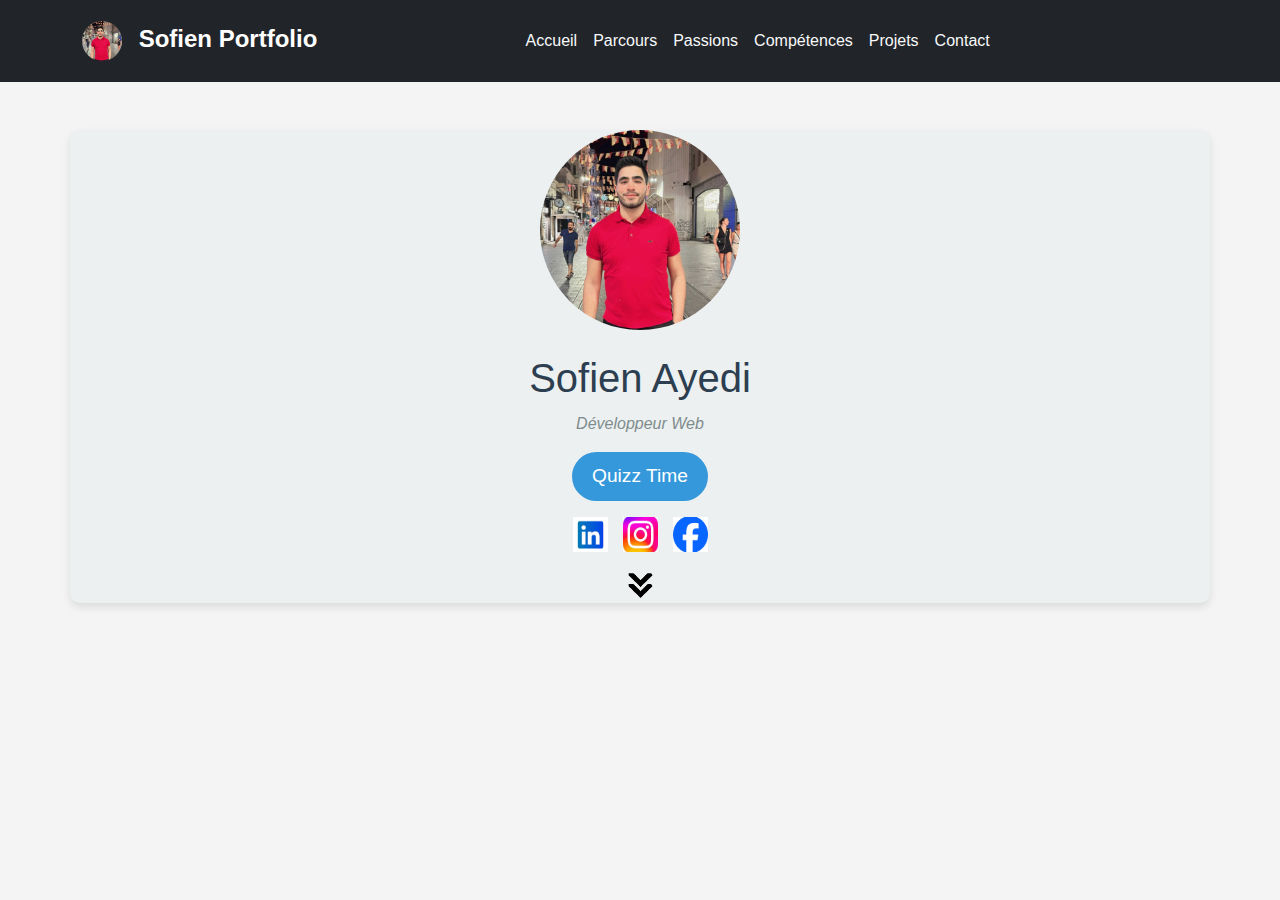
<file: index.html>
<!DOCTYPE html>
<html lang="en">
<head>
  <meta charset="UTF-8" />
  <meta name="viewport" content="width=device-width, initial-scale=1.0" />
  <title>Portfolio</title>
  
  <!-- Bootstrap CSS -->
  <link href="https://cdn.jsdelivr.net/npm/bootstrap@5.3.0/dist/css/bootstrap.min.css" rel="stylesheet">
  
  <!-- Fichier CSS personnalisé -->
  <link rel="stylesheet" href="style.css" />
</head>
<body>
  <!-- Navbar -->
  <nav class="navbar navbar-expand-lg navbar-dark bg-dark justify-content-center">
    <div class="container">
      <a class="navbar-brand mx-auto" href="index.html">
        <img src="./assets/profile2.jpg" alt="Photo de profil" class="navbar-profile-pic">
        Sofien Portfolio
      </a>
      <button class="navbar-toggler" type="button" data-bs-toggle="collapse" data-bs-target="#navbarNav" aria-controls="navbarNav" aria-expanded="false" aria-label="Toggle navigation">
        <span class="navbar-toggler-icon"></span>
      </button>
      <div class="collapse navbar-collapse justify-content-center" id="navbarNav">
        <ul class="navbar-nav">
          <li class="nav-item">
            <a class="nav-link" href="index.html">Accueil</a>
          </li>
          <li class="nav-item">
            <a class="nav-link" href="parcours.html">Parcours</a>
          </li>
          <li class="nav-item">
            <a class="nav-link" href="passions.html">Passions</a>
          </li>
          <li class="nav-item">
            <a class="nav-link" href="competences.html">Compétences</a>
          </li>
          <li class="nav-item">
            <a class="nav-link" href="projets.html">Projets</a>
          </li>

          <li class="nav-item">
            <a class="nav-link" href="contact.html">Contact</a>
          </li>
        </ul>
      </div>
    </div>
  </nav>
    <!-- Contenu principal -->
  <main id="content" class="container mt-5">
    <section id="profile" class="text-center">
      <div class="section__pic-container">
        <img src="./assets/profile2.jpg" alt="Photo de Sofien" />
      </div>
      <div class="section__text mt-4">
        <h1 class="title">Sofien Ayedi</h1>
        <p class="section__text__p2">Développeur Web</p>
        <div class="btn-container mt-3">
          <button class="btn btn-color-1" onclick="location.href='quizz.html'">Quizz Time</button>
        </div>
        <div id="socials-container" class="mt-3">
          <a href="https://www.linkedin.com/in/sofien-ayedi-304297254/" target="_blank">
            <img src="./assets/linkeIn.jpg" alt="LinkedIn" class="icon" />
          </a>
          <a href="https://www.instagram.com/sofienayedi1928/" target="_blank">
            <img src="./assets/Inst.jpg" alt="Instagram" class="icon" />
          </a>
          <a href="https://www.facebook.com/sofien.ayadi.12" target="_blank">
            <img src="./assets/Facebook.png" alt="Facebook" class="icon" />
          </a>
        </div>
      </div>
      <img src="./assets/arrow.png" alt="Arrow icon" class="icon arrow mt-3" onclick="location.href='./parcours.html'" />
    </section>
  </main>

  <!-- Bootstrap JS -->
  <script src="https://cdn.jsdelivr.net/npm/bootstrap@5.3.0/dist/js/bootstrap.bundle.min.js"></script>
</body>
</html>
</file>
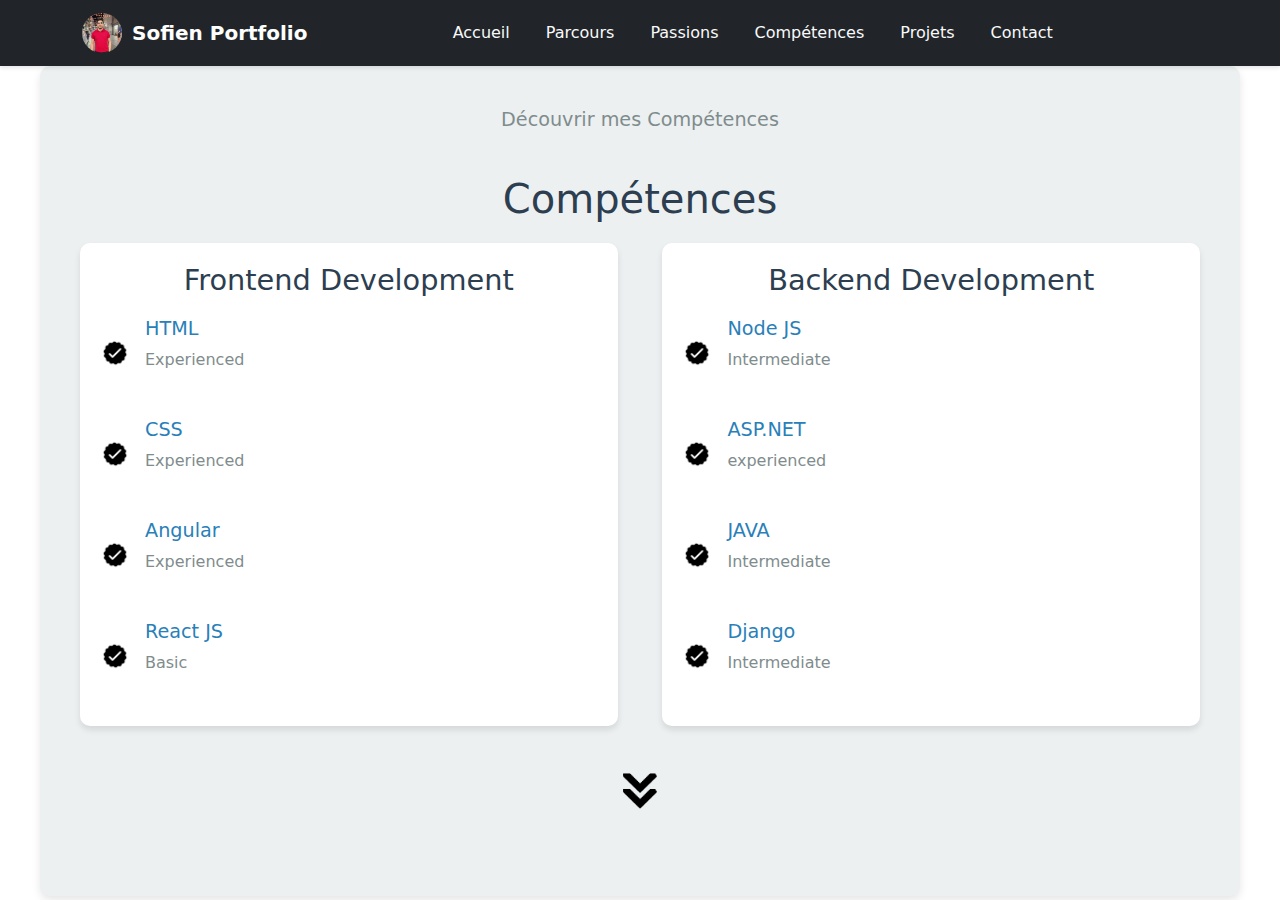
<file: competences.html>
<!DOCTYPE html>
  <html lang="en">
    <head>
      <meta charset="UTF-8" />
      <meta http-equiv="X-UA-Compatible" content="IE=edge" />
      <meta name="viewport" content="width=device-width, initial-scale=1.0" />
      <title>My Portfolio</title>
      <link rel="stylesheet" href="stylecompetences.css" />
      <link rel="stylesheet" href="mediaqueries.css" />

     <link href="https://cdn.jsdelivr.net/npm/bootstrap@5.3.0/dist/css/bootstrap.min.css" rel="stylesheet">

</head>
<body>
    <nav class="navbar navbar-expand-lg navbar-dark bg-dark justify-content-center">
        <div class="container">
          <a class="navbar-brand mx-auto" href="index.html">
            <img src="./assets/profile2.jpg" alt="Photo de profil" class="navbar-profile-pic">
            Sofien Portfolio
          </a>
          <button class="navbar-toggler" type="button" data-bs-toggle="collapse" data-bs-target="#navbarNav" aria-controls="navbarNav" aria-expanded="false" aria-label="Toggle navigation">
            <span class="navbar-toggler-icon"></span>
          </button>
          <div class="collapse navbar-collapse justify-content-center" id="navbarNav">
            <ul class="navbar-nav">
              <li class="nav-item">
                <a class="nav-link" href="index.html">Accueil</a>
              </li>
              <li class="nav-item">
                <a class="nav-link" href="parcours.html">Parcours</a>
              </li>
              <li class="nav-item">
                <a class="nav-link" href="passions.html">Passions</a>
              </li>
              <li class="nav-item">
                <a class="nav-link" href="competences.html">Compétences</a>
              </li>
              <li class="nav-item">
                <a class="nav-link" href="projets.html">Projets</a>
              </li>
    
              <li class="nav-item">
                <a class="nav-link" href="contact.html">Contact</a>
              </li>
            </ul>
          </div>
        </div>
      </nav>

        
<section id="experience">
        <p class="section__text__p1">Découvrir mes Compétences</p>
        <h1 class="title">Compétences</h1>
        <div class="experience-details-container">
          <div class="about-containers">
            <div class="details-container">
              <h2 class="experience-sub-title">Frontend Development</h2>
              <div class="article-container">
                <article>
                  <img
                    src="./assets/checkmark.png"
                    alt="Experience icon"
                    class="icon"
                  />
                  <div>
                    <h3>HTML</h3>
                    <p>Experienced</p>
                  </div>
                </article>
                <article>
                  <img
                    src="./assets/checkmark.png"
                    alt="Experience icon"
                    class="icon"
                  />
                  <div>
                    <h3>CSS</h3>
                    <p>Experienced</p>
                  </div>
                </article>
                <article>
                  <img
                    src="./assets/checkmark.png"
                    alt="Experience icon"
                    class="icon"
                  />
                  <div>
                    <h3>Angular</h3>
                    <p>Experienced</p>
                  </div>
                </article>
                <article>
                  <img
                    src="./assets/checkmark.png"
                    alt="Experience icon"
                    class="icon"
                  />
                  <div>
                    <h3>React JS</h3>
                    <p>Basic</p>
                  </div>
                </article>
              </div>
            </div>
            <div class="details-container">
              <h2 class="experience-sub-title">Backend Development</h2>
              <div class="article-container">
                <article>
                  <img
                    src="./assets/checkmark.png"
                    alt="Experience icon"
                    class="icon"
                  />
                  <div>
                    <h3>Node JS</h3>
                    <p>Intermediate</p>
                  </div>
                </article>
                <article>
                  <img
                    src="./assets/checkmark.png"
                    alt="Experience icon"
                    class="icon"
                  />
                  <div>
                    <h3>ASP.NET</h3>
                    <p>experienced</p>
                  </div>
                </article>
                <article>
                  <img
                    src="./assets/checkmark.png"
                    alt="Experience icon"
                    class="icon"
                  />
                  <div>
                    <h3>JAVA </h3>
                    <p>Intermediate</p>
                  </div>
                  
                </article>
                <article>
                  <img
                    src="./assets/checkmark.png"
                    alt="Experience icon"
                    class="icon"
                  />
                  <div>
                    <h3>Django </h3>
                    <p>Intermediate</p>
                  </div>
                  
                </article>

              </div>
            </div>
          </div>
        </div>
        <img
          src="./assets/arrow.png"
          alt="Arrow icon"
          class="icon arrow"
          onclick="location.href='./projets.html'"
        />
      </section>
      <script src="https://cdn.jsdelivr.net/npm/bootstrap@5.3.0/dist/js/bootstrap.bundle.min.js"></script>

      </body>
</file>
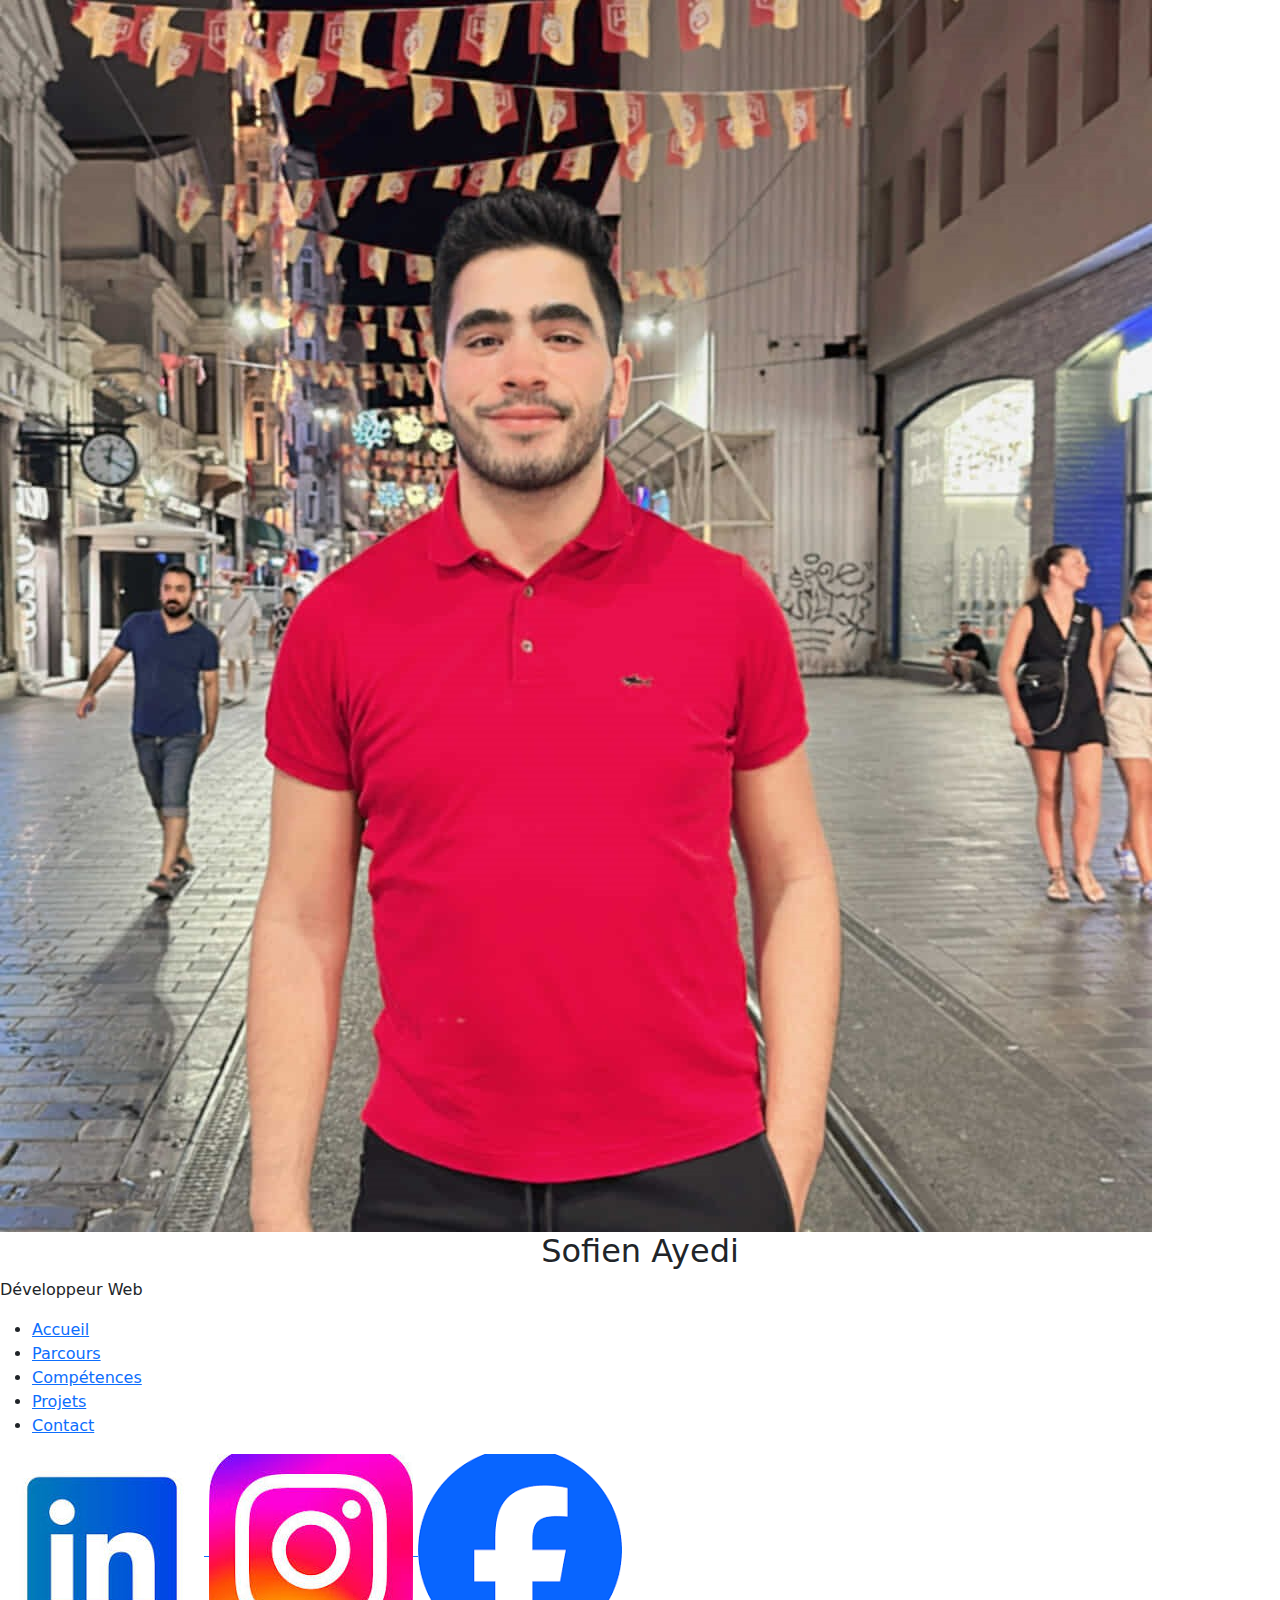
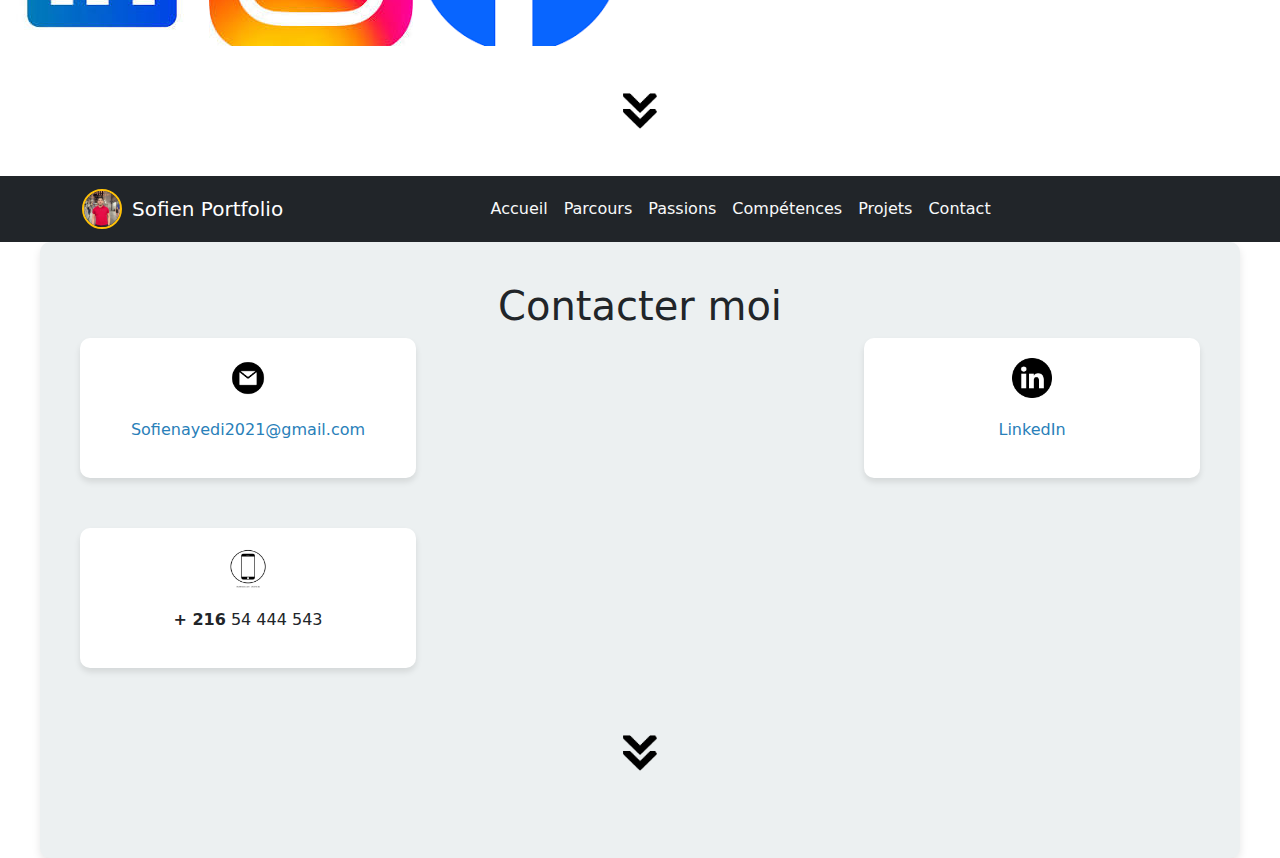
<file: contact.html>
<!DOCTYPE html>
<html lang="en">
  <head>
    <meta charset="UTF-8" />
    <meta http-equiv="X-UA-Compatible" content="IE=edge" />
    <meta name="viewport" content="width=device-width, initial-scale=1.0" />
    <title>Contact - My Portfolio</title>
    <link rel="stylesheet" href="stylecontact.css" />
    <link href="https://cdn.jsdelivr.net/npm/bootstrap@5.3.0/dist/css/bootstrap.min.css" rel="stylesheet">

  </head>
  <body>
      <nav class="navbar navbar-expand-lg navbar-dark bg-dark justify-content-center">
          <div class="container">
            <a class="navbar-brand mx-auto" href="index.html">
              <img src="./assets/profile2.jpg" alt="Photo de profil" class="navbar-profile-pic">
              Sofien Portfolio
            </a>
            <button class="navbar-toggler" type="button" data-bs-toggle="collapse" data-bs-target="#navbarNav" aria-controls="navbarNav" aria-expanded="false" aria-label="Toggle navigation">
              <span class="navbar-toggler-icon"></span>
            </button>
            <div class="collapse navbar-collapse justify-content-center" id="navbarNav">
              <ul class="navbar-nav">
                <li class="nav-item">
                  <a class="nav-link" href="index.html">Accueil</a>
                </li>
                <li class="nav-item">
                  <a class="nav-link" href="parcours.html">Parcours</a>
                </li>
                <li class="nav-item">
                  <a class="nav-link" href="passions.html">Passions</a>
                </li>
                <li class="nav-item">
                  <a class="nav-link" href="competences.html">Compétences</a>
                </li>
                <li class="nav-item">
                  <a class="nav-link" href="projets.html">Projets</a>
                </li>
      
                <li class="nav-item">
                  <a class="nav-link" href="contact.html">Contact</a>
                </li>
              </ul>
            </div>
          </div>
        </nav>    <!-- Section Contact -->
    <section id="contact">
      <h1 class="title">Contacter moi</h1>

      <!-- Informations de contact -->
      <div class="contact-info-container">
        <div class="contact-info">
          <img src="./assets/email.png" alt="Email icon" class="icon contact-icon" />
          <p><a href="mailto:Sofienayedi2021@gmail.com">Sofienayedi2021@gmail.com</a></p>
        </div>

        <div class="contact-info">
          <img src="./assets/linkedin.png" alt="LinkedIn icon" class="icon contact-icon" />
          <p><a href="https://www.linkedin.com/in/sofienayedi" target="_blank">LinkedIn</a></p>
        </div>
      </div>

      <div class="contact-info-container">
        <div class="contact-info">
          <img src="./assets/tel1.webp" alt="Phone icon" class="icon contact-icon" />
          <p><strong>+ 216</strong> 54 444 543</p>
        </div>
      </div>

      <img
      src="./assets/arrow.png"
      alt="Arrow icon"
      class="icon arrow"
      onclick="location.href='./index.html'"
    />
    </section>

    <script src="script.js"></script>
    <script src="https://cdn.jsdelivr.net/npm/bootstrap@5.3.0/dist/js/bootstrap.bundle.min.js"></script>

  </body>
</html>
</file>
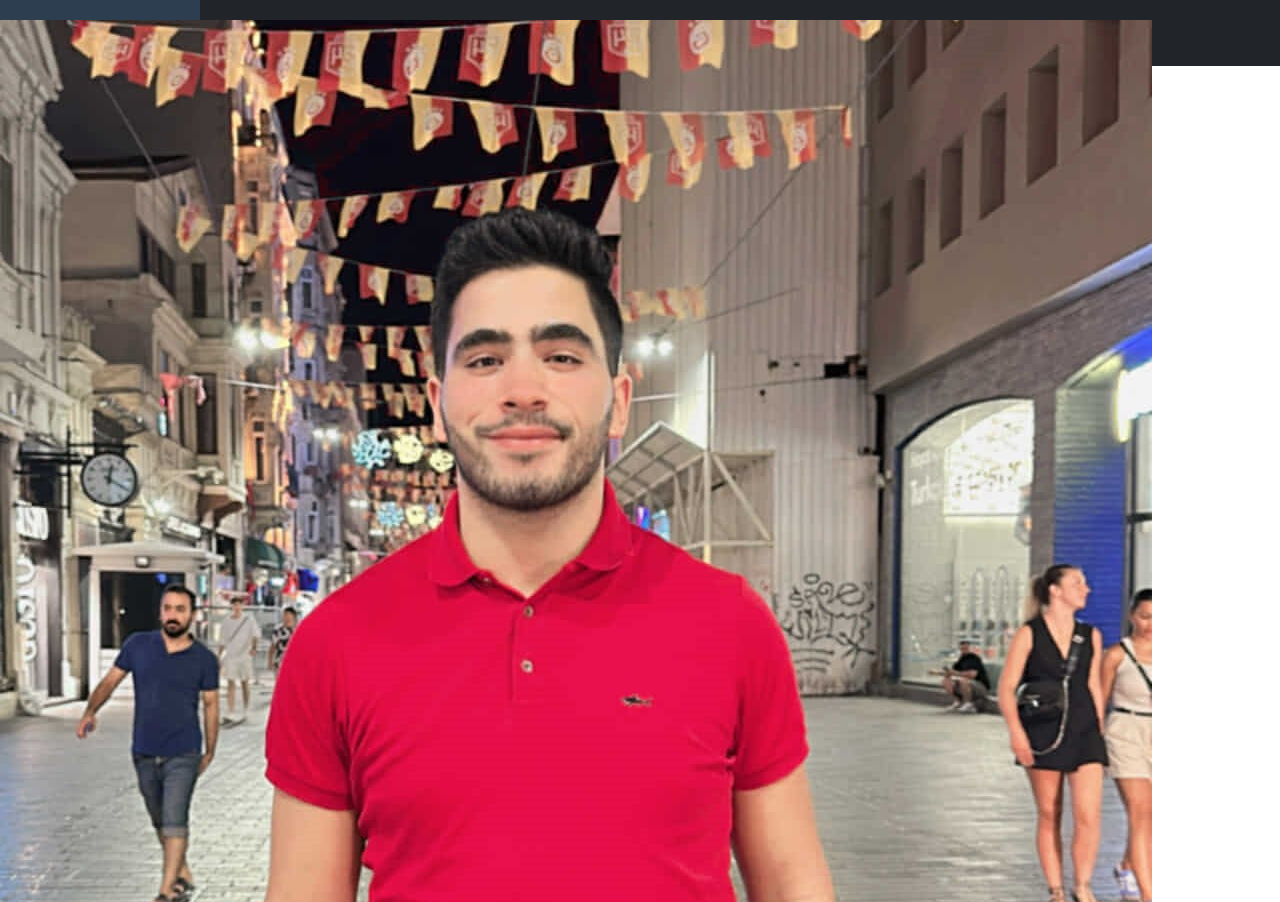
<file: parcours.html>
<!DOCTYPE html>
<html lang="en">
<head>
  <meta charset="UTF-8" />
  <meta http-equiv="X-UA-Compatible" content="IE=edge" />
  <meta name="viewport" content="width=device-width, initial-scale=1.0" />
  <title>My Portfolio</title>
  <link rel="stylesheet" href="styleparcours.css" />
  <link rel="stylesheet" href="mediaqueries.css" />
  <link href="https://cdn.jsdelivr.net/npm/bootstrap@5.3.0/dist/css/bootstrap.min.css" rel="stylesheet">

</head>
<body>
    <nav class="navbar navbar-expand-lg navbar-dark bg-dark justify-content-center">
        <div class="container">
          <a class="navbar-brand mx-auto" href="index.html">
            <img src="./assets/profile2.jpg" alt="Photo de profil" class="navbar-profile-pic">
            Sofien Portfolio
          </a>
          <button class="navbar-toggler" type="button" data-bs-toggle="collapse" data-bs-target="#navbarNav" aria-controls="navbarNav" aria-expanded="false" aria-label="Toggle navigation">
            <span class="navbar-toggler-icon"></span>
          </button>
          <div class="collapse navbar-collapse justify-content-center" id="navbarNav">
            <ul class="navbar-nav">
              <li class="nav-item">
                <a class="nav-link" href="index.html">Accueil</a>
              </li>
              <li class="nav-item">
                <a class="nav-link" href="parcours.html">Parcours</a>
              </li>
              <li class="nav-item">
                <a class="nav-link" href="passions.html">Passions</a>
              </li>
              <li class="nav-item">
                <a class="nav-link" href="competences.html">Compétences</a>
              </li>
              <li class="nav-item">
                <a class="nav-link" href="projets.html">Projets</a>
              </li>
    
              <li class="nav-item">
                <a class="nav-link" href="contact.html">Contact</a>
              </li>
            </ul>
          </div>
        </div>
      </nav>
    
  <!-- Conteneur pour la barre de navigation -->
  <div id="navbar-container"></div>

  <!-- Contenu principal -->
  <section id="about">
    <p class="section__text__p1"> A propos de Sofien</p>
    <h1 class="title">A propos de moi</h1>
    <div class="section-container">
      <div class="section__pic-container">
        <img src="./assets/profil.jpg" alt="Profile picture" class="about-pic" />
      </div>
      <div class="about-details-container">
        <div class="about-containers">
          <div class="details-container">
            <img src="./assets/experience.png" alt="Experience icon" class="icon" />
            <h3>Education</h3>
            <p><h3>Bac :</h3> Mathematique</p>
          </div>
          <div class="details-container">
            <img src="./assets/experience.png" alt="Education icon" class="icon" />
            <h3>Liscence</h3>
            <p>Developpement systéme Informatique<br /> <h3>Iset Sfax</h3></p>
          </div>
        </div>
        <div class="text-container">
          <p>
            Je suis Sofien Ayedi, un jeune diplômé de l’ISET avec une solide expertise en <strong>développement web</strong>, 
            . Avant cela, j’ai obtenu mon baccalauréat en <strong>Mathématiques</strong>, renforçant ainsi mes compétences analytiques et ma capacité à résoudre des problèmes complexes.
          </p>
        </div>
      </div>
    </div>
    <img src="./assets/arrow.png" alt="Arrow icon" class="icon arrow" onclick="location.href='./Passions.html'" />
  </section>

  <!-- Charger la barre de navigation avec JavaScript -->
  <script>
    // Fonction pour charger la barre de navigation
    function loadNavbar() {
      fetch('navbar.html')
        .then(response => {
          if (!response.ok) {
            throw new Error('Erreur lors du chargement de navbar.html');
          }
          return response.text();  // Convertir la réponse en texte
        })
        .then(data => {
          document.getElementById('navbar-container').innerHTML = data; // Insérer le contenu dans le div
        })
        .catch(error => {
          console.error('Erreur de chargement de la navbar:', error);
        });
    }

    // Charger la navbar dès que la page est chargée
    window.onload = loadNavbar;  // Assurez-vous que la fonction est appelée au chargement de la page
  </script>
  <script src="https://cdn.jsdelivr.net/npm/bootstrap@5.3.0/dist/js/bootstrap.bundle.min.js"></script>

  <script src="script.js"></script>
</body>
</html>
</file>
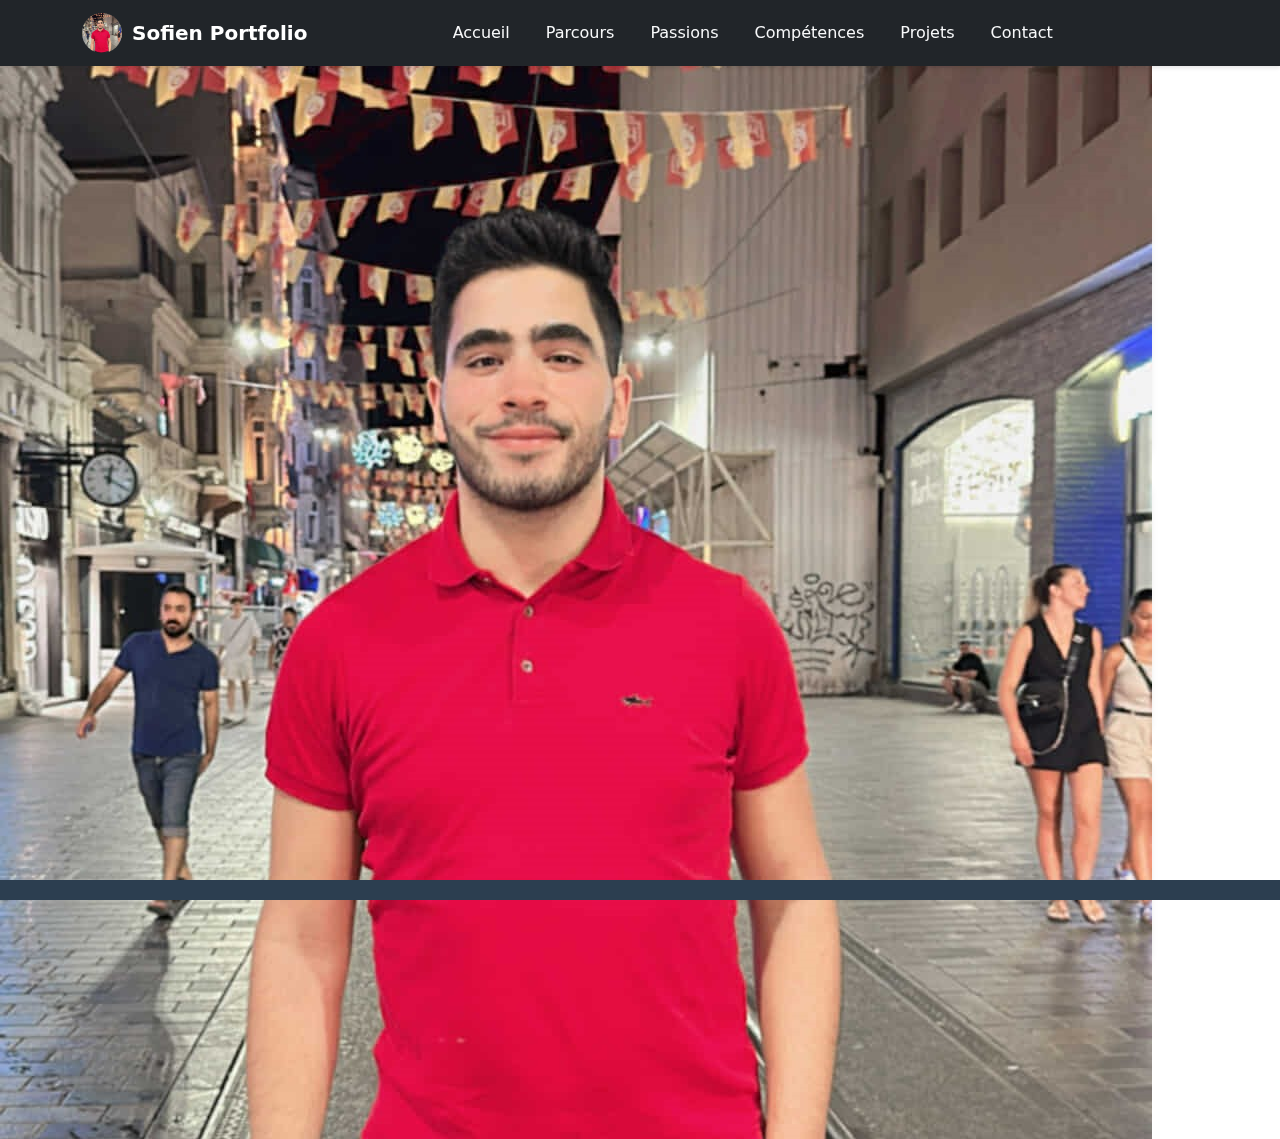
<file: passions.html>
<!DOCTYPE html>
<html lang="fr">
<head>
  <meta charset="UTF-8" />
  <meta name="viewport" content="width=device-width, initial-scale=1.0" />
  <title>Mes Passions</title>
  <link rel="stylesheet" href="stylepassions.css" />
  <link href="https://cdn.jsdelivr.net/npm/bootstrap@5.3.0/dist/css/bootstrap.min.css" rel="stylesheet">

</head>
<body>
    <nav class="navbar navbar-expand-lg navbar-dark bg-dark justify-content-center">
        <div class="container">
          <a class="navbar-brand mx-auto" href="index.html">
            <img src="./assets/profile2.jpg" alt="Photo de profil" class="navbar-profile-pic">
            Sofien Portfolio
          </a>
          <button class="navbar-toggler" type="button" data-bs-toggle="collapse" data-bs-target="#navbarNav" aria-controls="navbarNav" aria-expanded="false" aria-label="Toggle navigation">
            <span class="navbar-toggler-icon"></span>
          </button>
          <div class="collapse navbar-collapse justify-content-center" id="navbarNav">
            <ul class="navbar-nav">
              <li class="nav-item">
                <a class="nav-link" href="index.html">Accueil</a>
              </li>
              <li class="nav-item">
                <a class="nav-link" href="parcours.html">Parcours</a>
              </li>
              <li class="nav-item">
                <a class="nav-link" href="passions.html">Passions</a>
              </li>
              <li class="nav-item">
                <a class="nav-link" href="competences.html">Compétences</a>
              </li>
              <li class="nav-item">
                <a class="nav-link" href="projets.html">Projets</a>
              </li>
    
              <li class="nav-item">
                <a class="nav-link" href="contact.html">Contact</a>
              </li>
            </ul>
          </div>
        </div>
      </nav>
  

  <!-- Contenu principal -->
  <main id="content">
    <section id="passions">
      <h1>Mes Passions</h1>
      <p>Je suis passionné par plusieurs domaines qui alimentent ma créativité et mon envie de toujours apprendre. Voici quelques-unes de mes passions :</p>
      <section class="passion">
        <div class="passion-image">
          <img src="assets/pingpong.jpg" alt="pingpong" />
        </div>
        <div class="passion-description">
          <h2>Ping Pong Player</h2>
          <p>Je suis passionné par le tennis de table, un sport qui allie précision, vitesse et stratégie. J'apprécie les défis qu'il offre, tout en développant ma concentration et mes réflexes. Jouer me permet de me détendre et de partager des moments compétitifs et amicaux avec les autres.</p>
        </div>
      </section>

      <!-- Passion 1: Développement Web -->
      <section class="passion">
        <div class="passion-image">
          <img src="assets/dvp.jpg" alt="Développement Web" />
        </div>
        <div class="passion-description">
          <h2>Développement Web</h2>
          <p>Le développement web est une de mes plus grandes passions. J'aime créer des applications et des sites interactifs qui apportent de la valeur aux utilisateurs. J'utilise des technologies comme HTML, CSS, JavaScript, et divers frameworks comme Angular et React.</p>
        </div>
      </section>

      <!-- Passion 2: Technologie et Robotique -->

      <!-- Passion 3: Lecture -->
      <!-- <section class="passion">
        <div class="passion-image">
          <img src="assets/reading.jpg" alt="Lecture" />
        </div>
        <div class="passion-description">
          <h2>Lecture</h2>
          <p>La lecture est une autre passion qui m'enrichit constamment. Que ce soit des romans, des biographies ou des livres techniques, je trouve dans les livres une source infinie de connaissances et d'inspiration.</p>
        </div>
      </section> -->

      <!-- Passion 4: Voyage -->
      <section class="passion">
        <div class="passion-image">
          <img src="assets/voyage.jpg" alt="Voyage" />
        </div>
        <div class="passion-description">
          <h2>Voyage</h2>
          <p>J'aime découvrir de nouvelles cultures, rencontrer des gens, et explorer des lieux inédits. Voyager me permet d'ouvrir mon esprit et d'acquérir de nouvelles perspectives sur le monde.</p>
        </div>
      </section>
    </section>
  </main>
  <img
  src="./assets/arrow.png"
  alt="Arrow icon"
  class="icon arrow"
  onclick="location.href='./competences.html'"
/>

  <!-- Footer -->
  <footer>
  </footer>
  <script src="https://cdn.jsdelivr.net/npm/bootstrap@5.3.0/dist/js/bootstrap.bundle.min.js"></script>


  <script src="script.js"></script>
</body>
</html>
</file>
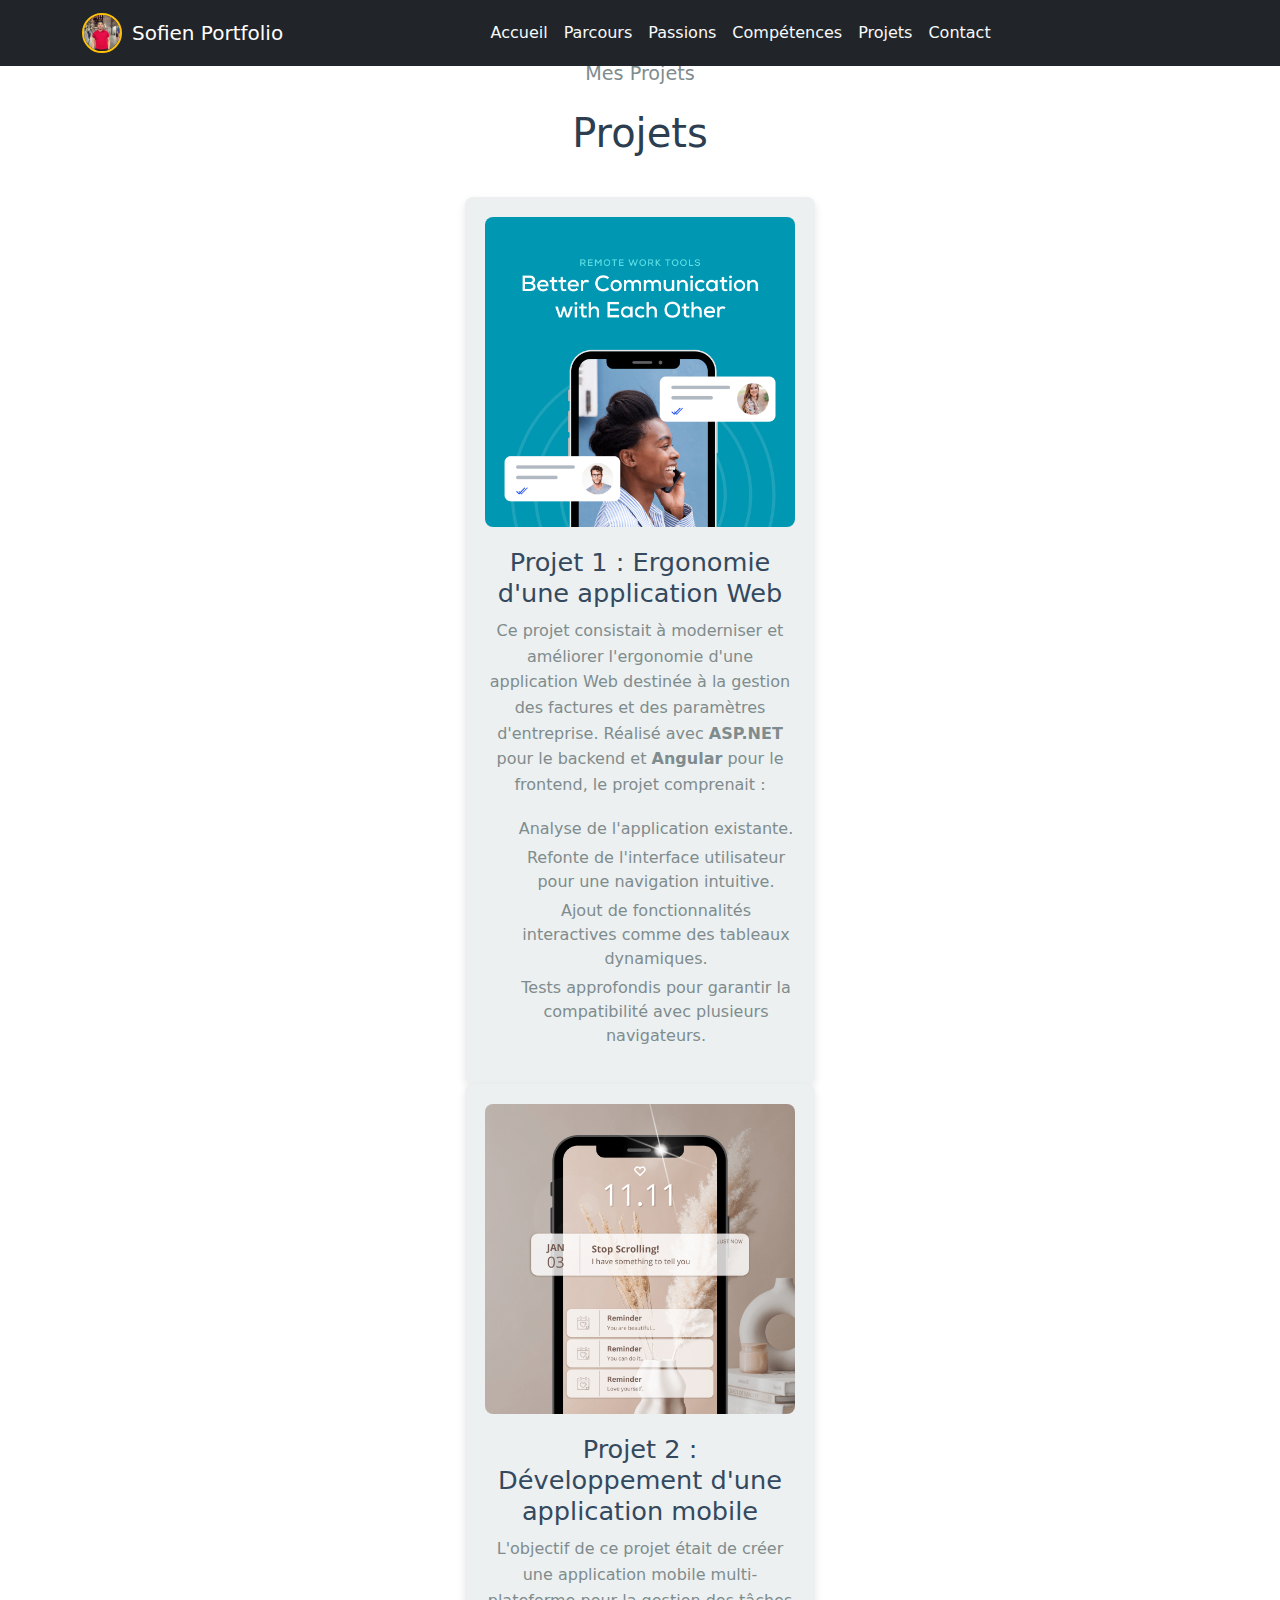
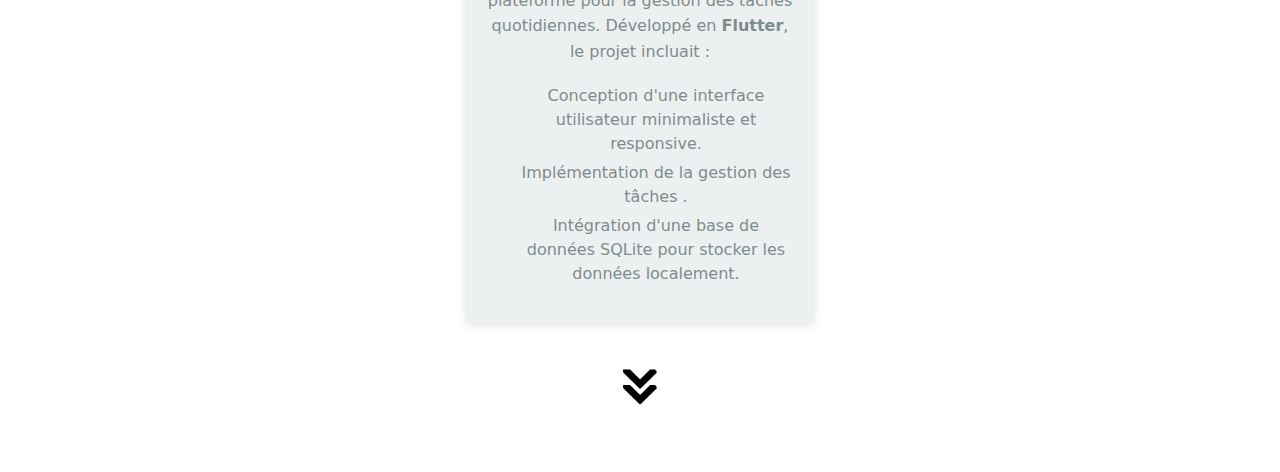
<file: projets.html>
<!DOCTYPE html>
  <html lang="en">
    <head>
      <meta charset="UTF-8" />
      <meta http-equiv="X-UA-Compatible" content="IE=edge" />
      <meta name="viewport" content="width=device-width, initial-scale=1.0" />
      <title>My Portfolio</title>
      <link rel="stylesheet" href="styleprojets.css" />
      <link rel="stylesheet" href="mediaqueries.css" />

<link href="https://cdn.jsdelivr.net/npm/bootstrap@5.3.0/dist/css/bootstrap.min.css" rel="stylesheet">

</head>
<body>
    <nav class="navbar navbar-expand-lg navbar-dark bg-dark justify-content-center fixed-top">
        <div class="container">
            <a class="navbar-brand mx-auto" href="index.html">
                <img src="./assets/profile2.jpg" alt="Photo de profil" class="navbar-profile-pic">
                Sofien Portfolio
            </a>
            <button class="navbar-toggler" type="button" data-bs-toggle="collapse" data-bs-target="#navbarNav" aria-controls="navbarNav" aria-expanded="false" aria-label="Toggle navigation">
                <span class="navbar-toggler-icon"></span>
            </button>
            <div class="collapse navbar-collapse justify-content-center" id="navbarNav">
                <ul class="navbar-nav">
                    <li class="nav-item">
                        <a class="nav-link" href="index.html">Accueil</a>
                    </li>
                    <li class="nav-item">
                        <a class="nav-link" href="parcours.html">Parcours</a>
                    </li>
                    <li class="nav-item">
                        <a class="nav-link" href="passions.html">Passions</a>
                    </li>
                    <li class="nav-item">
                        <a class="nav-link" href="competences.html">Compétences</a>
                    </li>
                    <li class="nav-item">
                        <a class="nav-link" href="projets.html">Projets</a>
                    </li>
                    <li class="nav-item">
                        <a class="nav-link" href="contact.html">Contact</a>
                    </li>
                </ul>
            </div>
        </div>
    </nav>
    <section id="projects">
        <p class="section__text__p1">Mes Projets</p>
        <h1 class="title">Projets</h1>
        <div class="experience-details-container">
          <div class="about-containers">
            <!-- Project 1 -->
            <div class="details-container color-container">
              <div class="article-container">
                <img
                  src="./assets/project-1.png"
                  alt="Project 1"
                  class="project-img"
                />
              </div>
              <h2 class="experience-sub-title project-title">
                Projet 1 : Ergonomie d'une application Web
              </h2>
              <p>
                Ce projet consistait à moderniser et améliorer l'ergonomie d'une application Web destinée à la gestion des factures et des paramètres d'entreprise. 
                Réalisé avec <strong>ASP.NET</strong> pour le backend et <strong>Angular</strong> pour le frontend, le projet comprenait :
              </p>
              <ul>
                <li>Analyse de l'application existante.</li>
                <li>Refonte de l'interface utilisateur pour une navigation intuitive.</li>
                <li>Ajout de fonctionnalités interactives comme des tableaux dynamiques.</li>
                <li>Tests approfondis pour garantir la compatibilité avec plusieurs navigateurs.</li>
              </ul>
            </div>
            
            <!-- Project 2 -->
            <div class="details-container color-container">
              <div class="article-container">
                <img
                  src="./assets/project-2.png"
                  alt="Project 2"
                  class="project-img"
                />
              </div>
              <h2 class="experience-sub-title project-title">
                Projet 2 : Développement d'une application mobile
              </h2>
              <p>
                L'objectif de ce projet était de créer une application mobile multi-plateforme pour la gestion des tâches quotidiennes. Développé en <strong>Flutter</strong>, le projet incluait :
              </p>
              <ul>
                <li>Conception d'une interface utilisateur minimaliste et responsive.</li>
                <li>Implémentation de la gestion des tâches .</li>
                <li>Intégration d'une base de données SQLite pour stocker les données localement.</li>
              </ul>
            </div>
          </div>
        </div>
        <img
          src="./assets/arrow.png"
          alt="Arrow icon"
          class="icon arrow"
          onclick="location.href='./contact.html'"
        />
      </section>
      <script src="https://cdn.jsdelivr.net/npm/bootstrap@5.3.0/dist/js/bootstrap.bundle.min.js"></script>

      </body>
</file>
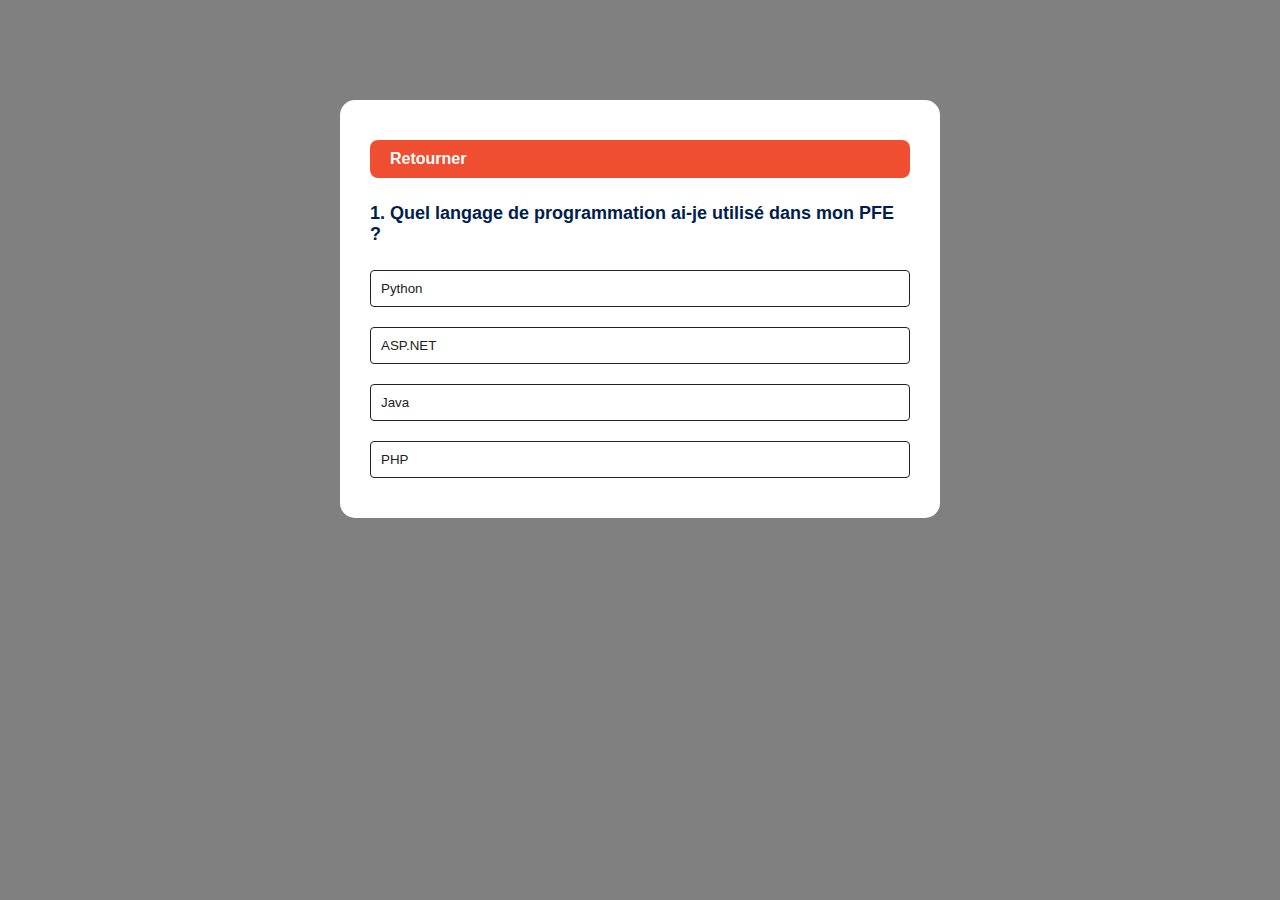
<file: quizz.html>
<!DOCTYPE html>
<html lang="en">
<head>
    <meta charset="UTF-8">
    <meta name="viewport" content="width=device-width, initial-scale=1.0">
    <title>Quiz App</title>
    <link rel="stylesheet" href="styleQuizz.css">
</head>
<body>

    <div class="app">
        <button class="btn btn-color-1 retour-btn" onclick="location.href='index.html'">
            Retourner
          </button>
              
        <div class="quiz"></div>
        <h2 id="question">Question goes here</h2>
        <div id="answer-button">
            <button class="btn">Answer 1</button>
            <button class="btn">Answer 2</button>
            <button class="btn">Answer 3</button>
            <button class="btn">Answer 4</button>
        </div>
        <button id="next-btn">Next</button>
    </div>
<script src="scriptQuizz.js"></script>
</body>
</html>
</file>
<file: style.css>
/* Global styles */
* {
  margin: 0;
  padding: 0;
  box-sizing: border-box;
}

body {
  font-family: 'Arial', sans-serif;
  background-color: #f4f4f4;
  color: #34495e;
}

main {
  background-color: #ecf0f1;
  border-radius: 10px;
  box-shadow: 0 4px 8px rgba(0, 0, 0, 0.1);
}

/* Navbar */
.navbar {
  background-color: #343a40;
  padding: 1rem 0;
}

.navbar-brand {
  font-size: 1.5rem;
  font-weight: bold;
}

.nav-link {
  color: #f8f9fa !important;
}

.nav-link:hover {
  color: #007bff !important;
}

/* Profile section */
.section__pic-container {
  width: 200px;
  height: 200px;
  border-radius: 50%;
  overflow: hidden;
  margin: 0 auto;
}

.section__pic-container img {
  width: 100%;
  height: 100%;
  object-fit: cover;
}

.section__text h1 {
  color: #2c3e50;
  margin-bottom: 10px;
}

.section__text__p2 {
  font-style: italic;
  color: #7f8c8d;
}

.btn {
  background-color: #3498db;
  color: white;
  border: none;
  border-radius: 30px;
  padding: 10px 20px;
  font-size: 1.2rem;
  cursor: pointer;
  transition: background-color 0.3s ease;
}

.btn:hover {
  background-color: #2980b9;
}

#socials-container {
  display: flex;
  justify-content: center;
  gap: 15px;
}
.navbar-profile-pic {
  width: 40px; /* Taille de l'image */
  height: 40px;
  border-radius: 50%; /* Rend l'image ronde */
  margin-right: 10px; /* Espacement entre l'image et le texte */
  object-fit: cover; /* Adapte l'image à la taille spécifiée */
}


.icon {
  width: 35px;
  height: 35px;
  transition: transform 0.3s ease;
}

.icon:hover {
  transform: scale(1.1);
}
</file>
<file: stylecompetences.css>
/* Style général */
body {
    font-family: 'Arial', sans-serif;
    background-color: #f4f4f4;
    color: #34495e;
    margin: 0;
    padding: 0;
    line-height: 1.6;
  }
  
  /* Titre principal */
  .title {
    text-align: center;
    font-size: 2.5rem;
    color: #2c3e50;
    margin-top: 40px;
    margin-bottom: 20px;
  }
  
  /* Texte de la section */
  .section__text__p1 {
    font-size: 1.2rem;
    text-align: center;
    color: #7f8c8d;
    margin-bottom: 20px;
  }
  
  /* Conteneur d'expérience */
  #experience {
    padding: 40px;
    background-color: #ecf0f1;
    max-width: 1200px;
    margin: 0 auto;
    border-radius: 10px;
    box-shadow: 0 4px 8px rgba(0, 0, 0, 0.1);
  }
  
  /* Conteneur des détails */
  .experience-details-container {
    display: flex;
    justify-content: space-between;
    flex-wrap: wrap;
    gap: 20px;
  }
  
  /* Conteneur des sections de compétence */
  .about-containers {
    display: flex;
    flex-wrap: wrap;
    justify-content: space-between;
    gap: 20px;
    width: 100%;
  }
  
  /* Conteneur des informations sur chaque expérience */
  .details-container {
    width: 48%;
    background-color: #ffffff;
    border-radius: 10px;
    box-shadow: 0 4px 6px rgba(0, 0, 0, 0.1);
    padding: 20px;
  }
  
  .experience-sub-title {
    font-size: 1.8rem;
    color: #2c3e50;
    margin-bottom: 20px;
    text-align: center;
  }
  
  /* Conteneur des articles */
  .article-container {
    display: flex;
    flex-direction: column;
    gap: 15px;
  }
  
  /* Article individuel */
  article {
    display: flex;
    align-items: center;
    margin-bottom: 15px;
  }
  
  article .icon {
    width: 30px;
    height: 30px;
    margin-right: 15px;
  }
  
  article div h3 {
    font-size: 1.2rem;
    color: #2980b9;
  }
  
  article div p {
    font-size: 1rem;
    color: #7f8c8d;
  }
  
  /* Flèche */
  .arrow {
    display: block;
    margin: 40px auto;
    width: 50px;
    height: auto;
    cursor: pointer;
    transition: transform 0.3s ease;
  }
  
  .arrow:hover {
    transform: translateY(-5px);
  }
  /* Navbar fixée en haut */
.navbar {
    position: sticky; /* Fixe la navbar au haut de la page */
    top: 0; /* Toujours visible au haut */
    z-index: 1000; /* Assure que la navbar reste au-dessus des autres éléments */
    box-shadow: 0 2px 4px rgba(0, 0, 0, 0.1); /* Ajoute une ombre subtile */
  }
  
  .navbar-brand {
    font-size: 1.5rem; /* Taille cohérente du logo */
    font-weight: bold;
    color: #f8f9fa; /* Couleur blanche */
    display: flex;
    align-items: center;
  }
  
  .navbar-brand:hover {
    color: #d1d1d1; /* Couleur au survol */
    text-decoration: none;
  }
  
  .navbar-profile-pic {
    width: 40px;
    height: 40px;
    border-radius: 50%; /* Image ronde */
    margin-right: 10px; /* Espace entre l'image et le texte */
    object-fit: cover;
  }
  
  .navbar-nav .nav-link {
    font-size: 1rem;
    font-weight: 500;
    color: #f8f9fa; /* Texte blanc */
    margin: 0 10px; /* Espacement horizontal */
    transition: color 0.3s ease; /* Transition douce pour le survol */
  }
  
  .navbar-nav .nav-link:hover,
  .navbar-nav .nav-link.active {
    color: #ffc107; /* Couleur jaune pour les liens actifs et survolés */
  }
  
  /* Responsivité pour les petits écrans */
  @media screen and (max-width: 768px) {
    .details-container {
      width: 100%;
    }
  
    .experience-details-container {
      flex-direction: column;
    }
  }
</file>
<file: mediaqueries.css>
@media screen and (max-width: 1400px) {
  #profile {
    height: 83vh;
    margin-bottom: 6rem;
  }
  .about-containers {
    flex-wrap: wrap;
  }
  #contact,
  #projects {
    height: fit-content;
  }
}

@media screen and (max-width: 1200px) {
  #desktop-nav {
    display: none;
  }
  #hamburger-nav {
    display: flex;
  }
  #experience,
  .experience-details-container {
    margin-top: 2rem;
  }
  #profile,
  .section-container {
    display: block;
  }
  .arrow {
    display: none;
  }
  section,
  .section-container {
    height: fit-content;
  }
  section {
    margin: 0 5%;
  }
  .section__pic-container {
    width: 275px;
    height: 275px;
    margin: 0 auto 2rem;
  }
  .about-containers {
    margin-top: 0;
  }
}

@media screen and (max-width: 600px) {
  #contact,
  footer {
    height: 40vh;
  }
  #profile {
    height: 83vh;
    margin-bottom: 0;
  }
  article {
    font-size: 1rem;
  }
  footer nav {
    height: fit-content;
    margin-bottom: 2rem;
  }
  .about-containers,
  .contact-info-upper-container,
  .btn-container {
    flex-wrap: wrap;
  }
  .contact-info-container {
    margin: 0;
  }
  .contact-info-container p,
  .nav-links li a {
    font-size: 1rem;
  }
  .experience-sub-title {
    font-size: 1.25rem;
  }
  .logo {
    font-size: 1.5rem;
  }
  .nav-links {
    flex-direction: column;
    gap: 0.5rem;
    text-align: center;
  }
  .section__pic-container {
    width: auto;
    height: 46vw;
    justify-content: center;
  }
  .section__text__p2 {
    font-size: 1.25rem;
  }
  .title {
    font-size: 2rem;
  }
  .text-container {
    text-align: justify;
  }
}
</file>
<file: stylecontact.css>
/* Style Général */
body {
    font-family: 'Arial', sans-serif;
    background-color: #f4f4f4;
    margin: 0;
    padding: 0;
    color: #34495e;
    line-height: 1.6;
  }
  
  h1, h2 {
    color: #2c3e50;
    text-align: center;
    font-size: 2.5rem;
    margin: 20px 0;
  }
  
  h2 {
    font-size: 2rem;
  }
  
  /* Section Contact */
  #contact {
    padding: 40px;
    background-color: #ecf0f1;
    max-width: 1200px;
    margin: 0 auto;
    border-radius: 10px;
    box-shadow: 0 4px 8px rgba(0, 0, 0, 0.1);
  }
  
  /* Container des informations de contact */
  .contact-info-container {
    display: flex;
    justify-content: space-between;
    margin-bottom: 30px;
    flex-wrap: wrap;
  }
  
  .contact-info {
    width: 30%;
    background-color: #ffffff;
    border-radius: 10px;
    box-shadow: 0 4px 6px rgba(0, 0, 0, 0.1);
    padding: 20px;
    text-align: center;
    margin-bottom: 20px;
  }
  
  .contact-info img.icon {
    width: 40px;
    height: 40px;
    margin-bottom: 10px;
  }
  
  .contact-info p {
    font-size: 1rem;
    margin-top: 10px;
  }
  
  .contact-info a {
    text-decoration: none;
    color: #2980b9;
  }
  
  .contact-info a:hover {
    color: #3498db;
  }
  
  /* Formulaire de contact */
  .contact-form-container {
    background-color: #ffffff;
    padding: 30px;
    border-radius: 10px;
    box-shadow: 0 4px 6px rgba(0, 0, 0, 0.1);
  }
  
  .contact-form label {
    display: block;
    font-size: 1rem;
    margin-bottom: 8px;
  }
  
  .contact-form input, .contact-form textarea {
    width: 100%;
    padding: 12px;
    margin-bottom: 20px;
    border: 1px solid #ccc;
    border-radius: 5px;
    font-size: 1rem;
  }
  
  .contact-form button {
    background-color: #2980b9;
    color: white;
    border: none;
    padding: 12px 20px;
    font-size: 1.2rem;
    border-radius: 5px;
    cursor: pointer;
  }
  
  .contact-form button:hover {
    background-color: #3498db;
  }
  .arrow {
    display: block;
    margin: 40px auto;
    width: 50px;
    height: auto;
    cursor: pointer;
    transition: transform 0.3s ease;
  }
  /* Navbar Styles */
.navbar {
    padding: 10px 20px;
    transition: background-color 0.3s ease, box-shadow 0.3s ease;
  }
  
  .navbar.fixed-top {
    background-color: transparent; /* Transparent on top */
    box-shadow: none;
  }
  
  .navbar.scrolled {
    background-color: #343a40; /* Dark background on scroll */
    box-shadow: 0 4px 6px rgba(0, 0, 0, 0.1);
  }
  
  .navbar-brand {
    display: flex;
    align-items: center;
  }
  
  .navbar-profile-pic {
    width: 40px;
    height: 40px;
    border-radius: 50%;
    margin-right: 10px;
    border: 2px solid #ffc107; /* Optional border for highlight */
  }
  
  .navbar-nav .nav-link {
    color: #f8f9fa; /* Default text color */
    padding: 8px 15px;
    font-weight: 500;
    transition: color 0.3s ease, border-bottom 0.3s ease;
  }
  
  .navbar-nav .nav-link:hover {
    color: #ffc107; /* Highlight color */
  }
  
  .navbar-nav .nav-link.active {
    color: #ffc107; /* Active link color */
    border-bottom: 2px solid #ffc107; /* Highlight underline */
  }
  

  /* Responsivité */
  @media screen and (max-width: 768px) {
    .contact-info-container {
      flex-direction: column;
      align-items: center;
    }
  
    .contact-info {
      width: 80%;
      margin-bottom: 20px;
    }
  
    .contact-form-container {
      width: 90%;
    }
  }
</file>
<file: styleparcours.css>
/* Style Général */
body {
    font-family: Arial, sans-serif;
    background-color: #f4f4f4;
    margin: 0;
    padding: 0;
    color: #34495e;
  }
  #side-nav {
    position: fixed;
    top: 0;
    left: 0;
    width: 200px;
    height: 100%;
    background-color: #2c3e50;
    color: #ecf0f1;
    padding-top: 20px;
  }
  
  .nav-links {
    list-style: none;
    padding: 0;
  }
  
  .nav-links li {
    margin: 20px 0;
  }
  
  .nav-links a {
    color: #ecf0f1;
    text-decoration: none;
    display: block;
    padding: 10px;
  }
  
  .nav-links a:hover {
    background-color: #34495e;
  }
  .navbar-profile-pic {
    width: 40px; /* Taille de l'image */
    height: 40px;
    border-radius: 50%; /* Image ronde */
    margin-right: 10px; /* Espacement avec le texte */
    object-fit: cover;
  }
  
  
  /* Section A propos */
  #about {
    background-color: #ffffff;
    padding: 60px 20px;
    text-align: center;
  }
  
  .section__text__p1 {
    font-size: 1.2rem;
    color: #7f8c8d;
    margin-bottom: 10px;
  }
  
  .title {
    font-size: 2.5rem;
    color: #2c3e50;
    margin-bottom: 40px;
  }
  .navbar-profile-pic {
    width: 40px; /* Taille de l'image */
    height: 40px;
    border-radius: 50%; /* Image ronde */
    margin-right: 10px; /* Espacement avec le texte */
    object-fit: cover;
  }
  
  /* Conteneur principal pour l'image et les détails */
  .section-container {
    display: flex;
    justify-content: center;
    align-items: center;
    gap: 40px;
    flex-wrap: wrap;
  }
  
  .section__pic-container {
    flex: 1;
    max-width: 300px;
    padding: 10px;
  }
  
  .about-pic {
    width: 100%;
    height: auto;
    border-radius: 8px;
    box-shadow: 0 4px 8px rgba(0, 0, 0, 0.1);
  }
  
  .about-details-container {
    flex: 2;
    max-width: 600px;
    padding: 20px;
  }
  
  .about-containers {
    display: flex;
    flex-wrap: wrap;
    gap: 30px;
    justify-content: center;
    margin-bottom: 40px;
  }
  
  .details-container {
    background-color: #ecf0f1;
    border-radius: 8px;
    padding: 20px;
    width: 200px;
    box-shadow: 0 4px 8px rgba(0, 0, 0, 0.1);
    text-align: center;
    transition: transform 0.3s ease, box-shadow 0.3s ease;
  }
  
  .details-container:hover {
    transform: translateY(-10px);
    box-shadow: 0 6px 12px rgba(0, 0, 0, 0.2);
  }
  
  .details-container img {
    width: 50px;
    height: 50px;
    margin-bottom: 10px;
  }
  
  .details-container h3 {
    font-size: 1.2rem;
    color: #2c3e50;
    margin: 10px 0;
  }
  
  .details-container p {
    font-size: 1rem;
    color: #7f8c8d;
    margin: 5px 0;
  }
  
  /* Texte description */
  .text-container {
    text-align: left;
    margin: 20px 0;
  }
  
  .text-container p {
    font-size: 1.1rem;
    line-height: 1.6;
    color: #7f8c8d;
  }
  
  /* Flèche de navigation */
  .arrow {
    width: 50px;
    height: auto;
    margin-top: 40px;
    cursor: pointer;
    transition: transform 0.3s ease;
  }
  
  .arrow:hover {
    transform: translateY(-5px);
  }
  
  /* Styles Responsives */
  @media screen and (max-width: 768px) {
    .section-container {
      flex-direction: column;
      align-items: center;
    }
  
    .about-details-container {
      padding: 10px;
    }
  
    .about-containers {
      flex-direction: column;
      align-items: center;
      gap: 20px;
    }
  
    .details-container {
      width: 80%;
    }
  
    .text-container p {
      font-size: 1rem;
    }
  }
  
  @media screen and (max-width: 480px) {
    .title {
      font-size: 2rem;
    }
  
    .details-container {
      width: 100%;
    }
  
    .about-pic {
      width: 80%;
      height: auto;
    }
  
    .arrow {
      width: 40px;
    }
  }
</file>
<file: stylepassions.css>
/* Général */
body {
    font-family: Arial, sans-serif;
    margin: 0;
    padding: 0;
    background-color: #f4f4f4;
  }
  
  #side-nav {
    position: fixed;
    top: 0;
    left: 0;
    width: 200px;
    height: 100%;
    background-color: #2c3e50;
    color: #ecf0f1;
    padding-top: 20px;
  }
  
  .nav-links {
    list-style: none;
    padding: 0;
  }
  
  .nav-links li {
    margin: 20px 0;
  }
  
  .nav-links a {
    color: #ecf0f1;
    text-decoration: none;
    display: block;
    padding: 10px;
  }
  
  .nav-links a:hover {
    background-color: #34495e;
  }
  
  #content {
    margin-left: 220px;
    padding: 20px;
  }
  
  #passions {
    max-width: 800px;
    margin: 0 auto;
  }
  .arrow {
    display: block;
    margin: 40px auto;
    width: 50px;
    height: auto;
    cursor: pointer;
    transition: transform 0.3s ease;
  }

  
  .passion {
    display: flex;
    margin-bottom: 30px;
    background-color: white;
    border-radius: 8px;
    box-shadow: 0 4px 8px rgba(0, 0, 0, 0.1);
  }
  
  .passion-image {
    width: 40%;
  }
  
  .passion-image img {
    width: 100%;
    height: auto;
    border-radius: 8px 0 0 8px;
  }
  
  .passion-description {
    padding: 20px;
    width: 60%;
  }
  
  .passion h2 {
    color: #34495e;
  }
  
  footer {
    background-color: #2c3e50;
    color: white;
    text-align: center;
    padding: 10px;
    position: fixed;
    bottom: 0;
    width: 100%;
  }
  /* Navbar fixée en haut */
.navbar {
    position: sticky; /* Fixe la navbar au haut de la page */
    top: 0; /* Toujours visible au haut */
    z-index: 1000; /* Assure que la navbar reste au-dessus des autres éléments */
    box-shadow: 0 2px 4px rgba(0, 0, 0, 0.1); /* Ajoute une ombre subtile */
  }
  
  .navbar-brand {
    font-size: 1.5rem; /* Taille cohérente du logo */
    font-weight: bold;
    color: #f8f9fa; /* Couleur blanche */
    display: flex;
    align-items: center;
  }
  
  .navbar-brand:hover {
    color: #d1d1d1; /* Couleur au survol */
    text-decoration: none;
  }
  
  .navbar-profile-pic {
    width: 40px;
    height: 40px;
    border-radius: 50%; /* Image ronde */
    margin-right: 10px; /* Espace entre l'image et le texte */
    object-fit: cover;
  }
  
  .navbar-nav .nav-link {
    font-size: 1rem;
    font-weight: 500;
    color: #f8f9fa; /* Texte blanc */
    margin: 0 10px; /* Espacement horizontal */
    transition: color 0.3s ease; /* Transition douce pour le survol */
  }
  
  .navbar-nav .nav-link:hover,
  .navbar-nav .nav-link.active {
    color: #ffc107; /* Couleur jaune pour les liens actifs et survolés */
  }
</file>
<file: styleprojets.css>
/* Style Général */
body {
    font-family: Arial, sans-serif;
    margin: 0;
    padding: 0;
    background-color: #f4f4f4;
  }
  
  #projects {
    background-color: #ffffff;
    padding: 60px 20px;
    text-align: center;
  }
  
  .section__text__p1 {
    font-size: 1.2rem;
    color: #7f8c8d;
  }
  
  .title {
    font-size: 2.5rem;
    color: #2c3e50;
    margin: 20px 0;
  }
  
  /* Conteneur principal des projets */
  .experience-details-container {
    display: flex;
    flex-wrap: wrap;
    justify-content: center;
    gap: 40px;
    margin-top: 40px;
  }
  
  /* Conteneur des projets */
  .details-container {
    background-color: #ecf0f1;
    border-radius: 8px;
    box-shadow: 0 4px 8px rgba(0, 0, 0, 0.1);
    padding: 20px;
    width: 350px;
    transition: transform 0.3s ease, box-shadow 0.3s ease;
  }
  
  .details-container:hover {
    transform: translateY(-10px);
    box-shadow: 0 6px 12px rgba(0, 0, 0, 0.2);
  }
  
  .project-img {
    width: 100%;
    height: auto;
    border-radius: 8px;
    margin-bottom: 20px;
  }
  
  .project-title {
    font-size: 1.6rem;
    color: #34495e;
    margin-bottom: 10px;
  }
  
  .details-container p {
    font-size: 1rem;
    color: #7f8c8d;
    margin-bottom: 20px;
    line-height: 1.6;
  }
  
  ul {
    list-style-type: none;
    padding: 0;
  }
  
  ul li {
    font-size: 1rem;
    color: #7f8c8d;
    margin: 5px 0;
  }
  
  /* Flèche de navigation */
  .arrow {
    width: 50px;
    height: auto;
    margin-top: 40px;
    cursor: pointer;
    transition: transform 0.3s ease;
  }
  
  .arrow:hover {
    transform: translateY(-5px);
  }
  /* Navbar Styles */
.navbar {
    padding: 10px 20px;
    transition: background-color 0.3s ease, box-shadow 0.3s ease;
  }
  
  .navbar.fixed-top {
    background-color: transparent; /* Transparent on top */
    box-shadow: none;
  }
  
  .navbar.scrolled {
    background-color: #343a40; /* Dark background on scroll */
    box-shadow: 0 4px 6px rgba(0, 0, 0, 0.1);
  }
  
  .navbar-brand {
    display: flex;
    align-items: center;
  }
  
  .navbar-profile-pic {
    width: 40px;
    height: 40px;
    border-radius: 50%;
    margin-right: 10px;
    border: 2px solid #ffc107; /* Optional border for highlight */
  }
  
  .navbar-nav .nav-link {
    color: #f8f9fa; /* Default text color */
    padding: 8px 15px;
    font-weight: 500;
    transition: color 0.3s ease, border-bottom 0.3s ease;
  }
  
  .navbar-nav .nav-link:hover {
    color: #ffc107; /* Highlight color */
  }
  
  .navbar-nav .nav-link.active {
    color: #ffc107; /* Active link color */
    border-bottom: 2px solid #ffc107; /* Highlight underline */
  }
  
  
  /* Styles Responsives */
  @media screen and (max-width: 768px) {
    .experience-details-container {
      flex-direction: column;
      align-items: center;
    }
  
    .details-container {
      width: 90%;
    }
  }
  
  @media screen and (max-width: 480px) {
    .title {
      font-size: 2rem;
    }
  
    .project-title {
      font-size: 1.4rem;
    }
  
    .details-container {
      width: 100%;
    }
  
    .project-img {
      height: 250px;
      object-fit: cover;
    }
  
    .arrow {
      width: 40px;
    }
  }
</file>
<file: styleQuizz.css>
*{
    margin: 0;
    padding: 0;
    font-family: 'Poppins',sans-serif;
    box-sizing: border-box;
}
body{
    background-color: grey;
}
.app{
    background-color: white;
    width: 90%;
    max-width: 600px;
    margin: 100px auto 0;
    border-radius: 15px;
    padding: 30px;
}
.app h1{
    font-size: 25px;
    color: #001e4d;
    border-bottom: 1px solid #333;
    padding-bottom: 15px;
}
.quiz{
    padding: padding 20px 0;
}
#question{
    font-size: 18px;
    color: #001e4d;
    font-weight: 600;
    margin-top: 15px;
    margin-bottom: 15px;
}
.btn{
    background: #fff;
    color: #222;
    font-weight: 500;
    width: 100%;
    border: 1px solid #222;
    padding: 10px;
    margin: 10px 0;
    text-align: left;
    border-radius: 4px;
    cursor: pointer;
}
.btn:hover:not([disabled]){
    background: #222;
    color: #fff;
}
.retour-btn {
    background-color: #f04e30; /* Couleur de fond (orange/rouge) */
    color: #ffffff;           /* Couleur du texte */
    border: none;             /* Supprime les bordures */
    border-radius: 8px;       /* Coins arrondis */
    padding: 10px 20px;       /* Espacement interne */
    font-size: 16px;          /* Taille de la police */
    font-weight: bold;        /* Texte en gras */
    cursor: pointer;          /* Curseur changeant */
    transition: all 0.6s ease-in-out; /* Animation pour hover */
  }
  
  .retour-btn:hover {
    background-color: #d53b1f; /* Couleur survol */
    transform: scale(1.1);     /* Effet d'agrandissement */
  }
  
  .retour-btn:active {
    transform: scale(0.95);    /* Effet enfoncé */
    background-color: #bf2e14; /* Couleur active */
  }
  
.btn:disabled{
    cursor: no-drop;
}
#next-btn{
    background: #001e4d;
    color: #fff;
    font-weight: 500;
    width: 150px;
    border: 0;
    padding: 10px;
    margin: 20px auto 0;
    border-radius: 4px;
    cursor: pointer;
    display: none;
}
.correct{
    background: #9aeabc;
}
.incorrect{
    background: #ff9393;
}
</file>
